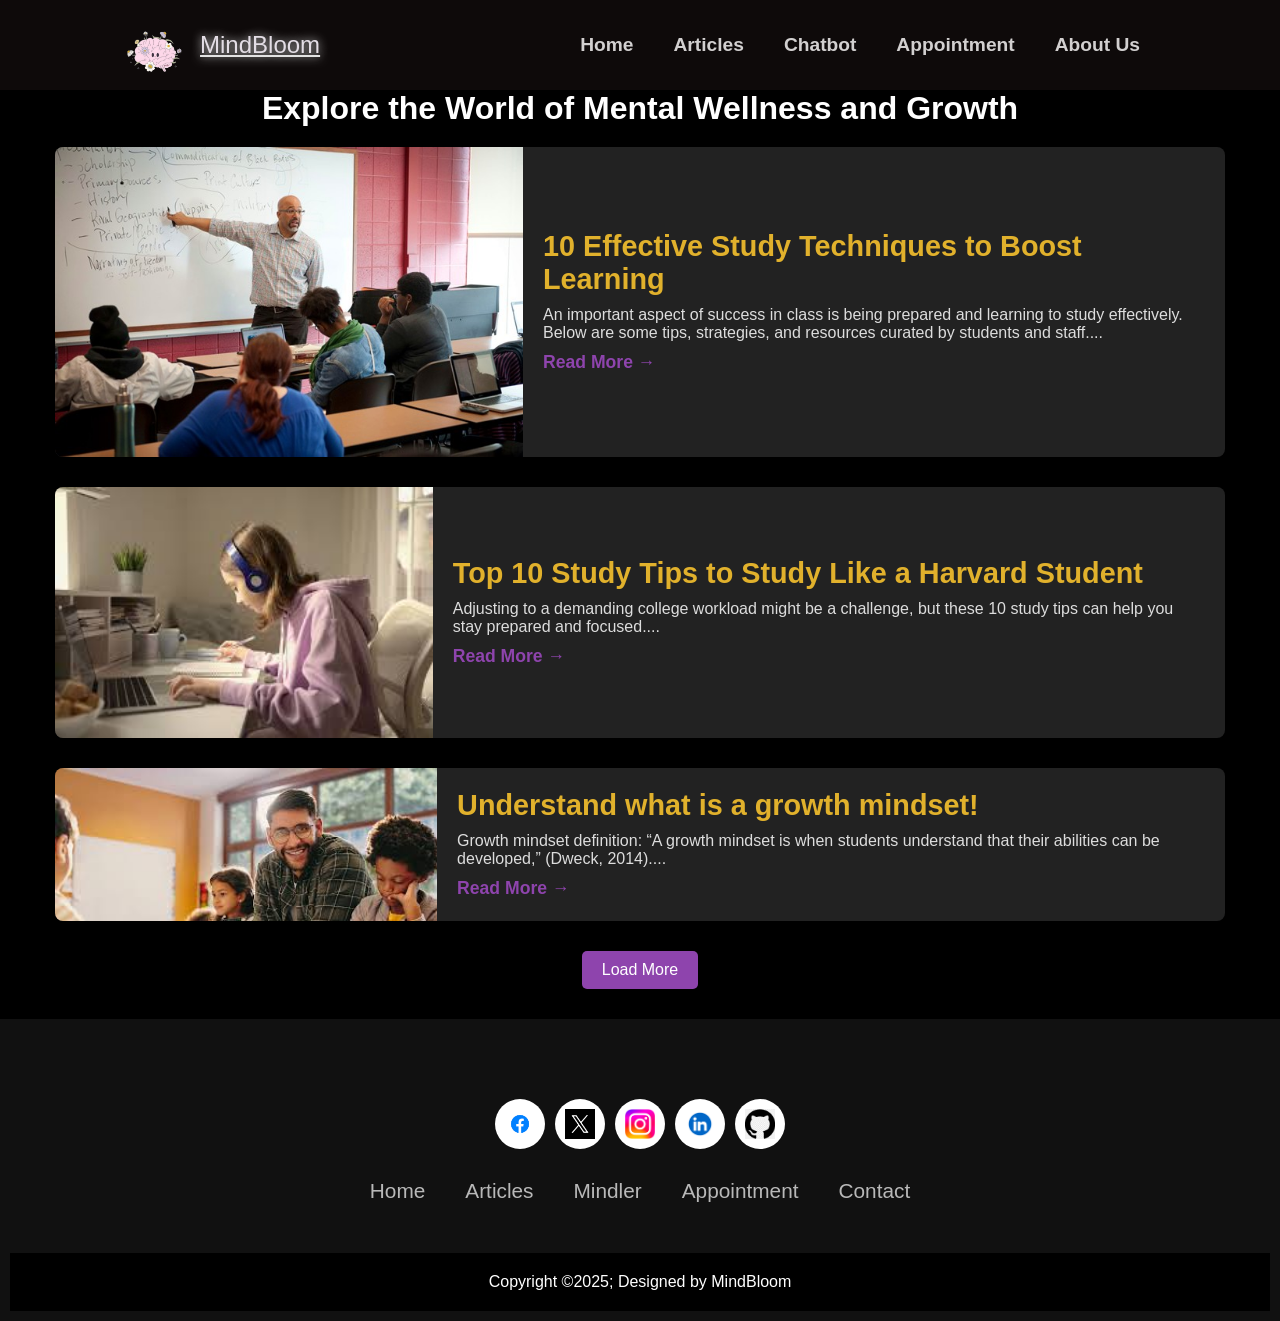
<file: articles.html>
<!DOCTYPE html>
<html lang="en">

<head>
    <meta charset="utf-8">
    <title>MindBloom</title>
    <meta name="viewport" content="width=device-width, initial-scale=1.0, user-scalable=0">
    
    <!-- Favicons -->
    <link href="image8.png" rel="icon">
    <meta name="viewport" content="width=device-width, initial-scale=1.0">
    <title>MindBloom - Articles</title>
    <link rel="stylesheet" href="style.css">
    <link rel="stylesheet" href="https://cdnjs.cloudflare.com/ajax/libs/font-awesome/5.15.4/css/all.min.css">
    <style>
        body {
            margin: 0;
            font-family: Arial, sans-serif;
            background-color: #000;
            color: #fff;
        }
        .articles {
            display: flex;
            flex-direction: column;
            gap: 30px;
            margin: 20px auto;
            max-width: 1200px;
            padding: 0 15px;
        }

        .article {
            background-color: #222;
            border-radius: 8px;
            overflow: hidden;
            display: flex;
            flex-direction: row;
            align-items: center;
        }

        .article img {
            width: 40%;
            height: auto;
        }

        .article-content {
            padding: 20px;
        }

        .article-content h2 {
            font-size: 1.8em;
            color: #e1b12c;
        }

        .article-content p {
            font-size: 1em;
            color: #ddd;
            margin: 10px 0;
        }

        .article-content a {
            color: #8e44ad;
            font-size: 1.1em;
            font-weight: bold;
            text-decoration: none;
        }

        .article-content a:hover {
            text-decoration: underline;
        }

        .load-more {
            text-align: center;
            margin: 30px 0;
        }

        .load-more button {
            background-color: #8e44ad;
            color: #fff;
            padding: 10px 20px;
            border: none;
            border-radius: 5px;
            cursor: pointer;
            font-size: 1em;
        }

        .load-more button:hover {
            background-color: #6c3483;
        }

        footer {
            text-align: center;
            padding: 10px;
            background-color: #111;
            color: #fff;
        }
    </style>
</head>

<body>

       <!-- Navbar -->
  <!-- Navbar -->
  <nav>
    <div class="nav-container">
        <div class="logo" data-aos="zoom-in" data-aos-duration="1500">
            <a class="logo" href="index.html">
                <img src="image8.png" alt="logo" class="logo-img">
                <span class="logo-text">MindBloom</span>
            </a>
        </div>
        <div class="links">
            <div class="link" data-aos="fade-up" data-aos-duration="1500" data-aos-delay="100"><a href="index.html">Home</a></div>
            <div class="link" data-aos="fade-up" data-aos-duration="1500" data-aos-delay="200"><a href="articles.html">Articles</a></div>
            <div class="link" data-aos="fade-up" data-aos-duration="1500" data-aos-delay="300"><a href="chatbot.html">Chatbot</a></div>
            <div class="link" data-aos="fade-up" data-aos-duration="1500" data-aos-delay="400"><a href="search.html">Appointment</a></div>
            <div class="link" data-aos="fade-up" data-aos-duration="1500" data-aos-delay="500"><a href="about us.html">About Us</a></div>
    </div>
</div>
    
</nav>

    <!-- Header -->
    <div class="header">
        <center><h1>Explore the World of Mental Wellness and Growth</h1></center>
    </div>

    <!-- Articles Section -->
    <div class="articles">
        <!-- Article 1 -->
        <div class="article">
            <img src="article1.jpg" alt="Article 1">
            <div class="article-content">
                <h2>10 Effective Study Techniques to Boost Learning</h2>
                <p>An important aspect of success in class is being prepared and learning to study effectively.  Below are some tips, strategies, and resources curated by students and staff....</p>
                <a href="https://studentsuccess.illinois.edu/student-resources/academic-wellness/study-tips-strategies/">Read More &rarr;</a>
            </div>
        </div>

        <!-- Article 2 -->
        <div class="article">
            <img src="article2.jpeg" alt="Article 2">
            <div class="article-content">
                <h2>Top 10 Study Tips to Study Like a Harvard Student</h2>
                <p>Adjusting to a demanding college workload might be a challenge, but these 10 study tips can help you stay prepared and focused....</p>
                <a href="https://summer.harvard.edu/blog/top-10-study-tips-to-study-like-a-harvard-student/">Read More &rarr;</a>
            </div>
        </div>

        <!-- Article 3 -->
        <div class="article">
            <img src="article3.jpeg" alt="Article 3">
            <div class="article-content">
                <h2>Understand what is a growth mindset!</h2>
                <p>Growth mindset definition: “A growth mindset is when students understand that their abilities can be developed,” (Dweck, 2014)....</p>
                <a href="https://www.renaissance.com/edword/growth-mindset/">Read More &rarr;</a>
            </div>
        </div>
    </div>

    <!-- Load More Button -->
    <div class="load-more">
        <button>Load More</button>
    </div>
 <!-- Footer -->
 <footer>
    <div class="footerContainer">
        <div class="socialIcons">
            <a href=""><img src="icons/2.png" alt="Facebook"></a>
            <a href=""><img src="icons/3.png" alt="Twitter"></a>
            <a href=""><img src="icons/1.png" alt="Instagram"></a>
            <a href=""><img src="icons/4.webp" alt="LinkedIn"></a>
            <a href=""><img src="icons/5.png" alt="GitHub"></a>
        </div>
        <div class="footerNav">
            <ul>
                <li><a href="index.html">Home</a></li>
                <li><a href="articles.html">Articles</a></li>
                <li><a href="chatbot.html">Mindler</a></li>
                <li><a href="search.html">Appointment</a></li>
                <li><a href="about us.html">Contact</a></li>
            </ul>
        </div>
    </div>
    <div class="footerBottom">
        <p>Copyright &copy;2025; Designed by MindBloom</p>
    </div>
</footer>
</body>

</html>
</file>
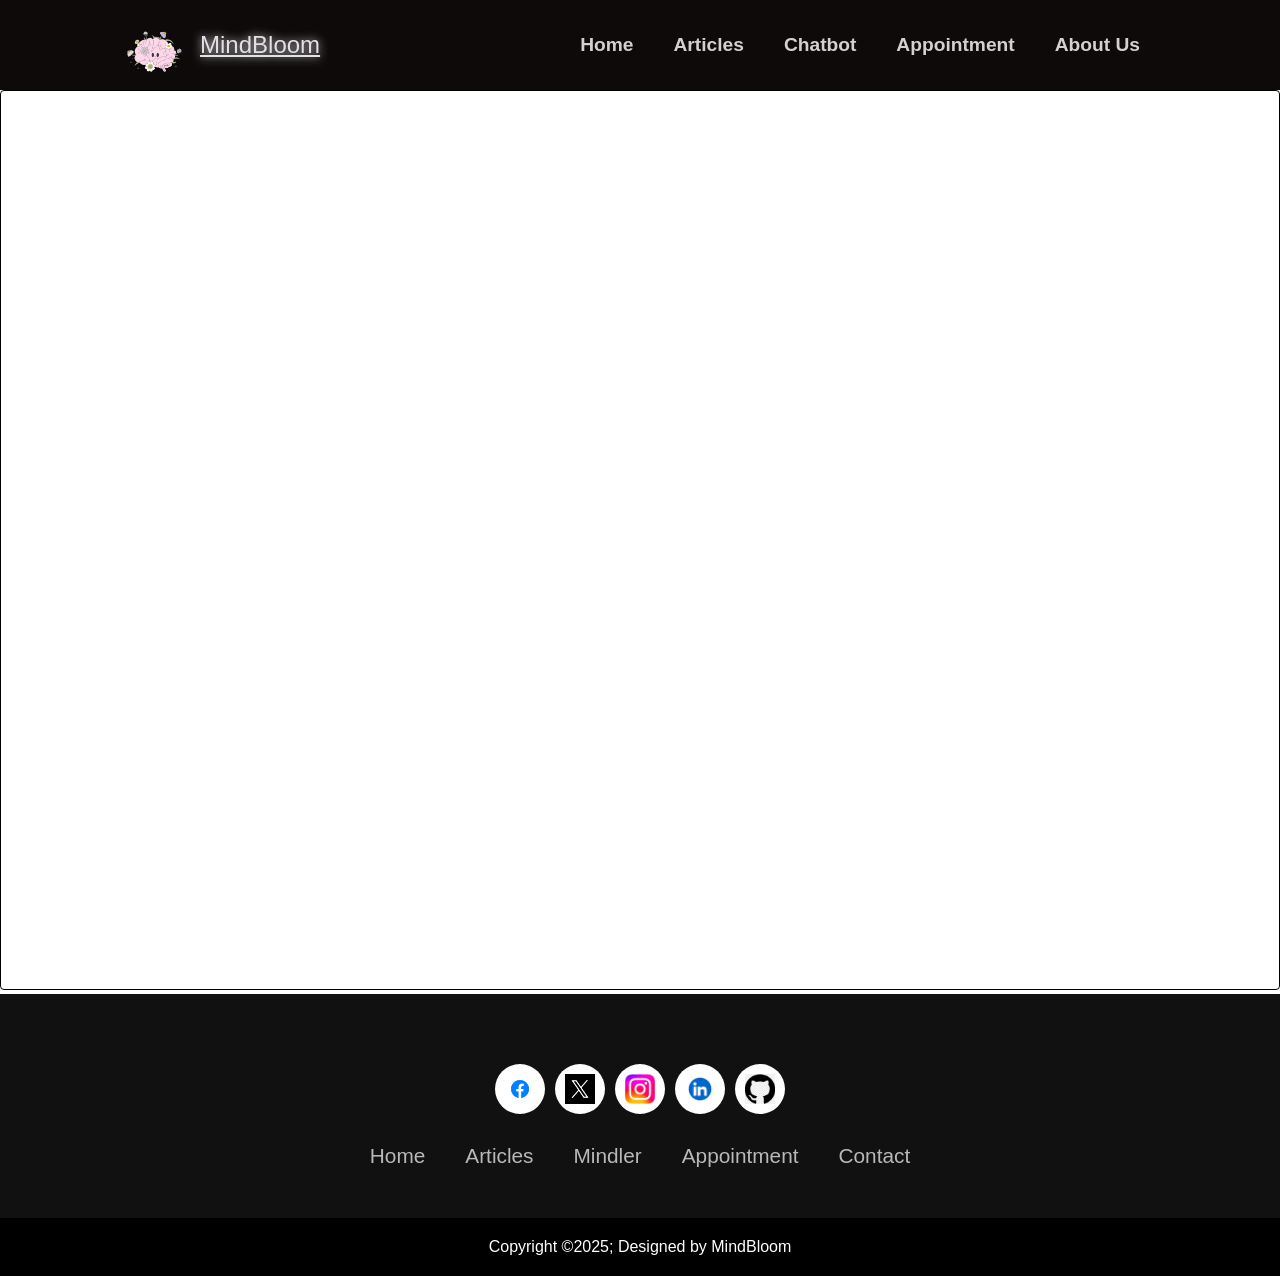
<file: chatbot.html>
<!DOCTYPE html>
<html lang="en">

<head>
    <meta charset="utf-8">
		<title>MindBloom</title>
		<meta name="viewport" content="width=device-width, initial-scale=1.0, user-scalable=0">
		
		<!-- Favicons -->
		<link href="image8.png" rel="icon">

    <meta http-equiv="X-UA-Compatible" content="IE=edge">
    <meta name="viewport" content="width=device-width, initial-scale=1.0">
    <title>MindBloom - Chatbot</title>
    <link rel="stylesheet" href="style.css">
</head>

<body>
    <!-- Navbar -->
  <!-- Navbar -->
  <nav>
    <div class="nav-container">
        <div class="logo" data-aos="zoom-in" data-aos-duration="1500">
            <a class="logo" href="index.html">
                <img src="image8.png" alt="logo" class="logo-img">
                <span class="logo-text">MindBloom</span>
            </a>
        </div>
        <div class="links">
            <div class="link" data-aos="fade-up" data-aos-duration="1500" data-aos-delay="100"><a href="index.html">Home</a></div>
            <div class="link" data-aos="fade-up" data-aos-duration="1500" data-aos-delay="200"><a href="articles.html">Articles</a></div>
            <div class="link" data-aos="fade-up" data-aos-duration="1500" data-aos-delay="300"><a href="chatbot.html">Chatbot</a></div>
            <div class="link" data-aos="fade-up" data-aos-duration="1500" data-aos-delay="400"><a href="search.html">Appointment</a></div>
            <div class="link" data-aos="fade-up" data-aos-duration="1500" data-aos-delay="500"><a href="about us.html">About Us</a></div>
    </div>
</div>
    
</nav>
    <iframe id="embed-preview-iframe" loading="eager" src="https://embed.pickaxeproject.com/axe?id=Mindler_YWBJW&mode=embed_gold&host=beta&theme=custom&opacity=100&font_header=Poppins&size_header=30&font_body=Poppins&size_body=16&font_labels=Poppins&size_labels=14&font_button=Poppins&size_button=16&c_fb=030303&c_ff=F7F7F7&c_fbd=387478&c_rb=FFFFFF&c_bb=387478&c_bt=FFFFFF&c_t=000000&s_ffo=100&s_rbo=100&s_bbo=100&s_f=box&s_b=filled&s_t=0.5&s_to=1&s_r=2" width="100%" height="100%" class="transition hover:translate-y-[-2px] hover:shadow-[0_6px_20px_0px_rgba(0,0,0,0.15)]" style="border:1px solid rgba(0, 0, 0, 1);transition:.3s;border-radius:4px;max-width:100%" frameBorder="0"></iframe>
    <div id="pickaxe-fab-Mindler_YWBJW"></div>
    
    <!-- Footer -->
    <footer>
        <div class="footerContainer">
            <div class="socialIcons">
                <a href=""><img src="icons/2.png" alt="Facebook"></a>
                <a href=""><img src="icons/3.png" alt="Twitter"></a>
                <a href=""><img src="icons/1.png" alt="Instagram"></a>
                <a href=""><img src="icons/4.webp" alt="LinkedIn"></a>
                <a href=""><img src="icons/5.png" alt="GitHub"></a>
            </div>
            <div class="footerNav">
                <ul>
                    <li><a href="index.html">Home</a></li>
                    <li><a href="articles.html">Articles</a></li>
                    <li><a href="chatbot.html">Mindler</a></li>
                    <li><a href="search.html">Appointment</a></li>
                    <li><a href="about us.html">Contact</a></li>
                </ul>
            </div>
        </div>
        <div class="footerBottom">
            <p>Copyright &copy;2025; Designed by MindBloom</p>
        </div>
    </footer>
</body>

</html>
</file>
<file: style.css>
* {
    box-sizing: border-box;
    margin: 0;
    padding: 0;
  }
  
  body, html {
    margin: 0;
    padding: 0;
    width: 100%;
    height: 100vh;
    font-family: sans-serif;
  }
  
  nav{
    width: 100%;
    height: 10vh;
    position: sticky;
}

.nav-container{
    width: 100%;
    height: 100%;
    display: flex;
    justify-content: space-around;
    align-items: center;
    background-color: #0e0a0a;
}
.logo{
  color: rgb(227, 227, 227);
  font-size: 2rem;
  font-weight: bold;
  display: flex;
  align-items: center;
}
  
.logo-img {
  height: 70px; /* Fixed small size for logo */
  margin-right: 10px; /* Space between logo and text */
}

.logo-text {
  font-family: 'Roboto', sans-serif;
  font-weight: 500;
  color: #000; /* Dark black color */
  font-size: 24px; /* Font size that matches the navbar */
}

.logo span{
  color: #e3dde5;
  text-shadow: 0 0 10px #dddddd;
}
.hamburg,
.cancel{
    cursor: pointer;
    position: absolute;
    right: 15px;
    top: 10px;
    color: white;
    display: none;
    font-size: clamp(2.5rem, 0.5rem + 5vw, 3rem);
}
.nav-container .links{
    display: flex;
}
.nav-container .links a{
    position: relative;
    font-size: 1.2rem;
    color: rgb(210, 208, 208);
    margin: 0 20px;
    text-decoration: none;
    font-weight: 550;
    transition: 0.3s linear;
}
.nav-container .links a::before{
    position: absolute;
    content: "";
    bottom: -3px;
    left: 0;
    width: 0%;
    height: 3px;
    background-color: #077b32;
    transition: 0.2s linear;
}
.nav-container .links a:hover::before{
    width: 100%;
}
.nav-container .links a:hover{
    color: #077b32;
}
  
  /* Main Section */
  .Section_top {
    width: 100%;
    height: 100%;
    overflow: hidden;
    position: relative;
    background-image: url(images/image.jpg);
    background-position: center;
    background-repeat: no-repeat;
    background-size: cover;
    display: flex;
    justify-content: center;
    align-items: center;
    animation: change 15s infinite ease-in-out;
  }
  
  .content {
    text-align: center;
  }
  
  .content h1 {
    font-size: 80px;
    letter-spacing: 10px;
    margin: 0;
    color: #ee0dd0;
    font-family: 'Playfair Display', serif;
  }
  
  .content p {
    font-size: 24px;
    letter-spacing: 2px;
    margin: 10px 0 0;
    color: #0a0707;
    font-family: 'Lora', serif;
    font-style: italic;
    text-align: center;
  }
  
  /* Background Image Animation */
  @keyframes change {
    0% {
      background-image: url(image1.jpeg);
    }
    40% {
      background-image: url(image3.jpeg);
    }
    60% {
      background-image: url(image4.jpeg);
    }
    80% {
      background-image: url(image5.jpeg);
    }
    100% {
      background-image: url(image2.jpeg);
    }
  }
  
  /* Mobile Responsiveness */
  @media only screen and (max-width: 800px) {
    header {
      padding: 20px 5%;
    }
  
    .nav__links {
      display: none;
    }
  
    .cta {
      display: none;
    }
  
    .menu {
      display: initial;
    }
  }
  /* Articles Section */
.articles-section {
    text-align: center;
    padding: 40px;
    background-color: #000000;
}

.articles-header {
    font-size: 30px;
    margin-bottom: 20px;
    color: #f3fafc;
    font-family: 'Playfair Display', serif;
}

.article-preview {
    display: flex;
    justify-content: center;
    gap: 20px;
    flex-wrap: wrap; /* Ensures responsiveness */
}

.article-card {
    width: 250px;
    text-align: center;
    background: #ffffff;
    box-shadow: 0 4px 8px rgba(0, 0, 0, 0.1);
    border-radius: 10px;
    overflow: hidden;
    transition: transform 0.3s ease;
}

.article-card:hover {
    transform: scale(1.05);
}

.article-card img {
    width: 100%;
    height: 180px;
    object-fit: cover;
}

.article-card h3 {
    font-size: 18px;
    margin: 10px 0;
    padding: 0 10px;
}

.article-card a {
    text-decoration: none;
    color: #000000;
    font-family: 'Roboto', sans-serif;
}

.article-card a:hover {
    color: #42d3ff;
}

.find-more {
    margin-top: 30px;
}

.find-more-btn {
    padding: 10px 20px;
    background-color: #42d3ff;
    color: #040202;
    text-decoration: none;
    border-radius: 30px;
    font-size: 18px;
    font-family: 'Roboto', sans-serif;
}

.find-more-btn:hover {
    background-color: #0088a9;
}

/* Counseling Bot Section */
.counseling-bot-section {
    background-color: #000;
    color: #fff;
    text-align: center;
    padding: 60px 20px;
    font-family: 'Roboto', sans-serif;
}

.counseling-bot-section h2 {
    font-size: 36px;
    margin-bottom: 20px;
    letter-spacing: 1px;
}

.counseling-bot-section p {
    font-size: 20px;
    margin-bottom: 30px;
    line-height: 1.5;
}

.bot-image-container {
    display: flex;
    justify-content: center;
    margin-bottom: 30px;
}

.bot-image {
    width: 150px; /* Adjust size as needed */
    height: 150px;
    border-radius: 50%; /* Makes the image circular */
    border: 3px solid #42d3ff; /* Optional border for emphasis */
    object-fit: cover; /* Ensures the image scales properly */
}

.counseling-btn {
    display: inline-block;
    font-size: 18px;
    padding: 12px 30px;
    background-color: #42d3ff;
    color: #000;
    text-decoration: none;
    border-radius: 25px;
    font-weight: bold;
    transition: background-color 0.3s ease;
}

.counseling-btn:hover {
    background-color: #1a9dbb;
}

/* Real Therapists Section */
.real-therapists-section {
    background-color: #f0f0f0;
    text-align: center;
    padding: 60px 20px;
    font-family: 'Roboto', sans-serif;
}

.real-therapists-section h2 {
    font-size: 36px;
    color: #333;
    margin-bottom: 20px;
}

.real-therapists-section p {
    font-size: 18px;
    color: #555;
    margin-bottom: 40px;
}

.therapists-container {
    display: flex;
    justify-content: center;
    gap: 30px;
    flex-wrap: wrap;
    margin-bottom: 30px;
}

.therapist {
    text-align: center;
    width: 180px; /* Adjusted width for a smaller container */
}

.therapist-img {
    width: 120px; /* Set the width */
    height: 120px; /* Set the height to match the width */
    border-radius: 50%; /* Ensure the image is circular */
    object-fit: cover; /* Make sure the image is properly cropped */
    border: 3px solid #42d3ff; /* Optional for emphasis */
    margin-bottom: 15px;
}

.therapist h3 {
    font-size: 20px;
    color: #333;
    margin-bottom: 5px;
}

.therapist p {
    font-size: 16px;
    color: #777;
}

.therapist-btn {
    display: inline-block;
    font-size: 18px;
    padding: 12px 30px;
    background-color: #42d3ff;
    color: #fff;
    text-decoration: none;
    border-radius: 25px;
    font-weight: bold;
    transition: background-color 0.3s ease;
}

.therapist-btn:hover {
    background-color: #1a9dbb;
}
/* Reset default padding and margin */
* {
    padding: 0;
    margin: 0;
    box-sizing: border-box;
}

footer {
    background-color: #111;
}

/* Container for the footer content */
.footerContainer {
    width: 100%;
    padding: 70px 30px 20px;
    color: white;
}

/* Styling for social media icons */
.socialIcons {
    display: flex;
    justify-content: center;
    gap: 10px; /* Gap between icons */
}

.socialIcons a {
    text-decoration: none;
    padding: 10px;
    background-color: white;
    border-radius: 50%;
    width: 50px;  /* Set fixed width for circular icons */
    height: 50px; /* Same as width for circle */
    display: flex;
    justify-content: center;
    align-items: center;
    overflow: hidden;
}

/* Styling for icons inside the anchor tags */
.socialIcons a img {
    width: 100%;  /* Image fills the container */
    height: 100%;
    object-fit: cover;  /* Ensure image fits without distortion */
}

.socialIcons a:hover {
    background-color: #111;
    transition: 0.3s;
}

.socialIcons a:hover img {
    opacity: 0.7;
}

/* Footer navigation */
.footerNav {
    margin: 30px 0;
}

.footerNav ul {
    display: flex;
    justify-content: center;
    list-style-type: none;
}

.footerNav ul li {
    margin: 0 20px;  /* Margin between list items */
}

.footerNav ul li a {
    color: white;
    text-decoration: none;
    font-size: 1.3em;
    opacity: 0.7;
    transition: 0.3s;
}

.footerNav ul li a:hover {
    opacity: 1;
}

/* Bottom footer section */
.footerBottom {
    background-color: #000;
    padding: 20px;
    text-align: center;
}

.footerBottom p {
    color: white;
    font-size: 1em;
    margin: 0;
}

/* Responsive adjustments */
@media (max-width: 700px) {
    .footerNav ul {
        flex-direction: column;  /* Stack items vertically on small screens */
    }

    .footerNav ul li {
        width: 100%;
        text-align: center;
        margin: 10px 0;
    }

    .socialIcons a {
        padding: 8px;
        margin: 4px;
    }
}


@media (max-width:440px){
    .main-container .image{
        width: 50%;
        height: 60%;
        margin-bottom: 0px;
    }
    .main-container .content{
        width: 80%;
    }
    .main-container button{
        margin-top: 15px;
    }
}
</file>
